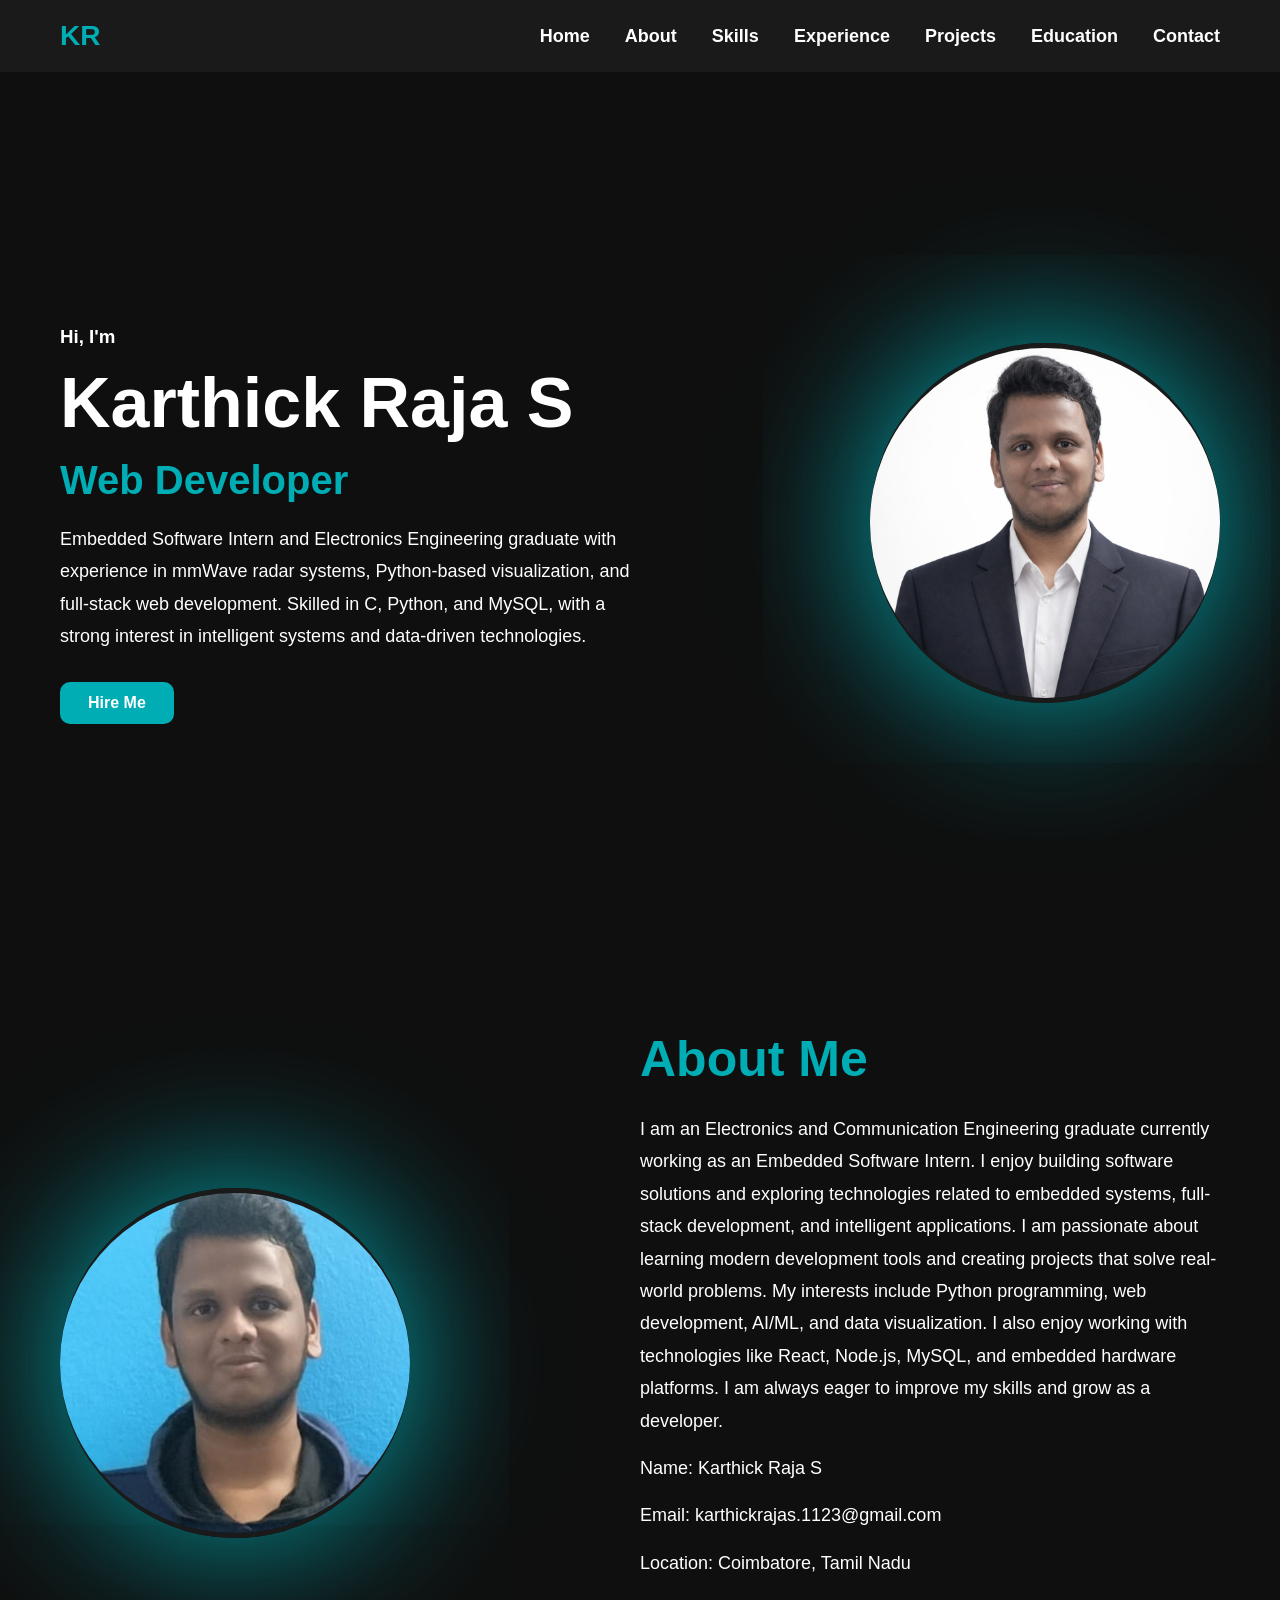
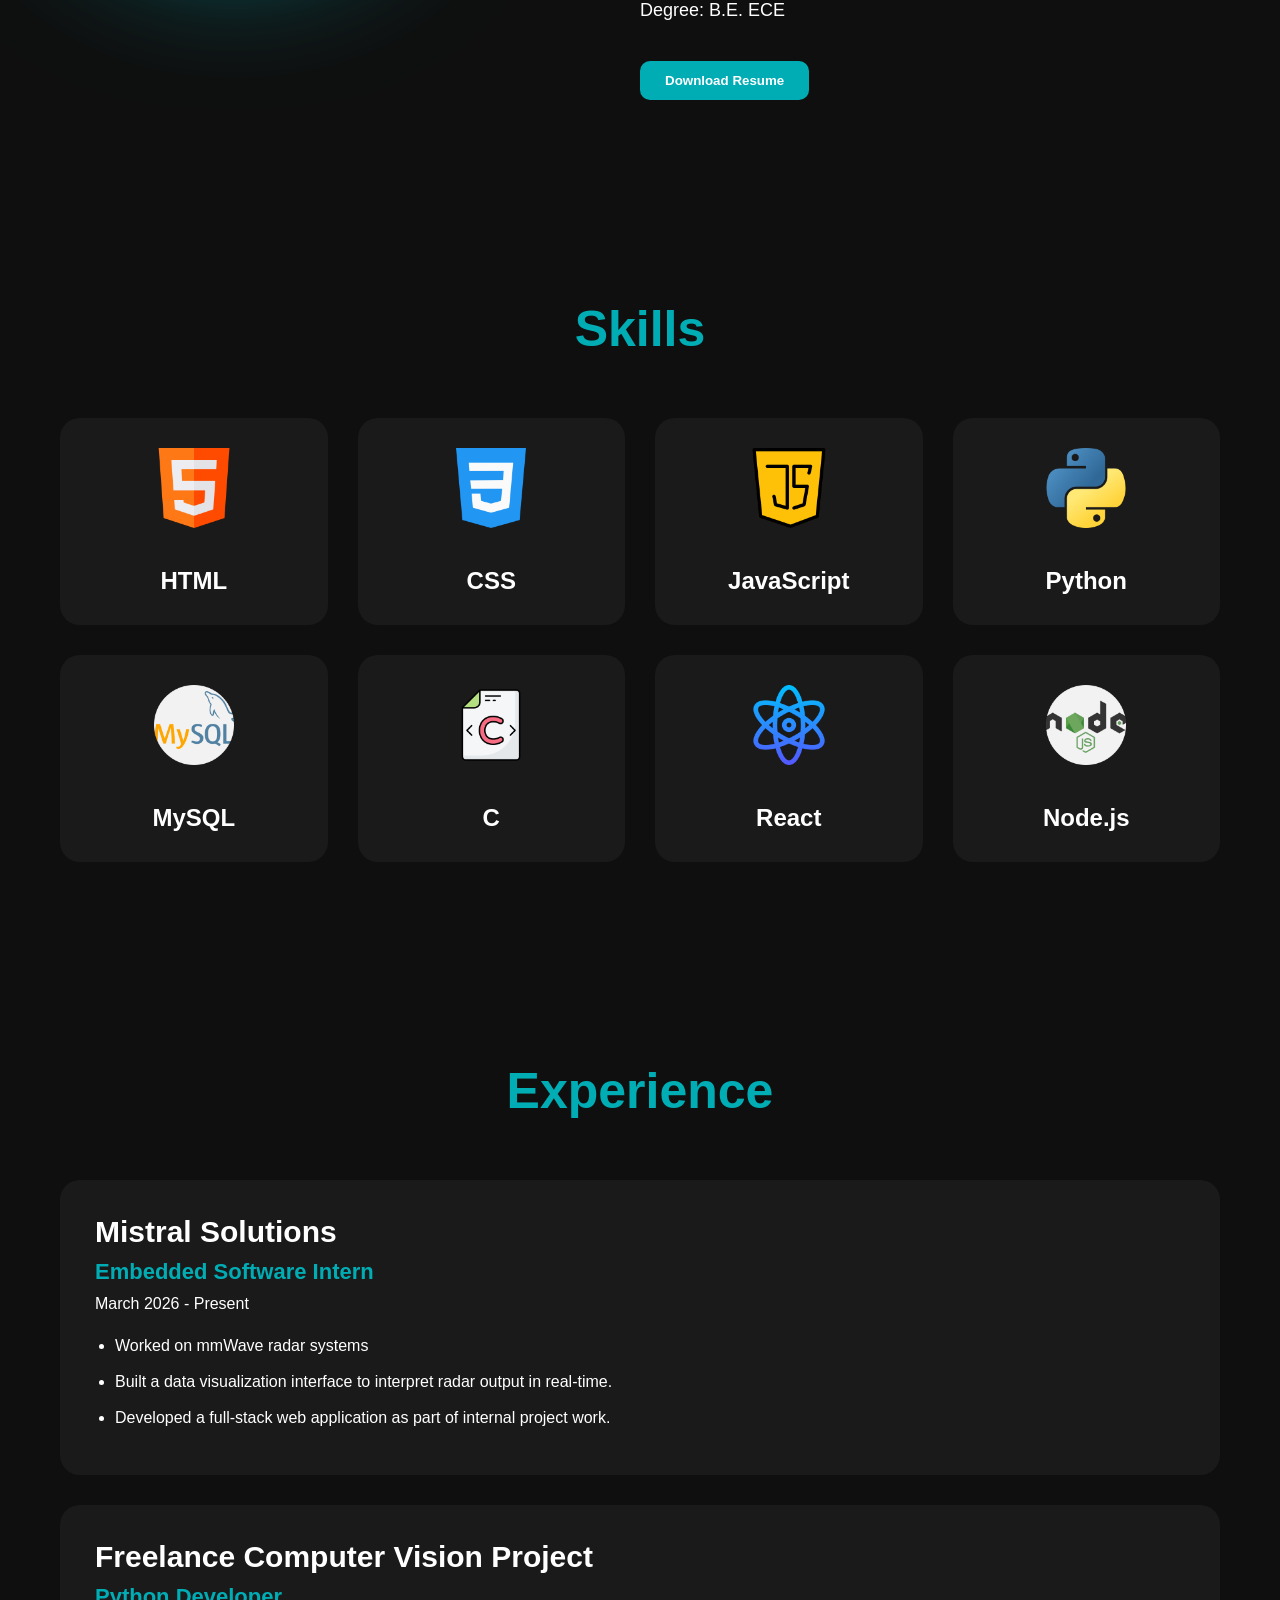
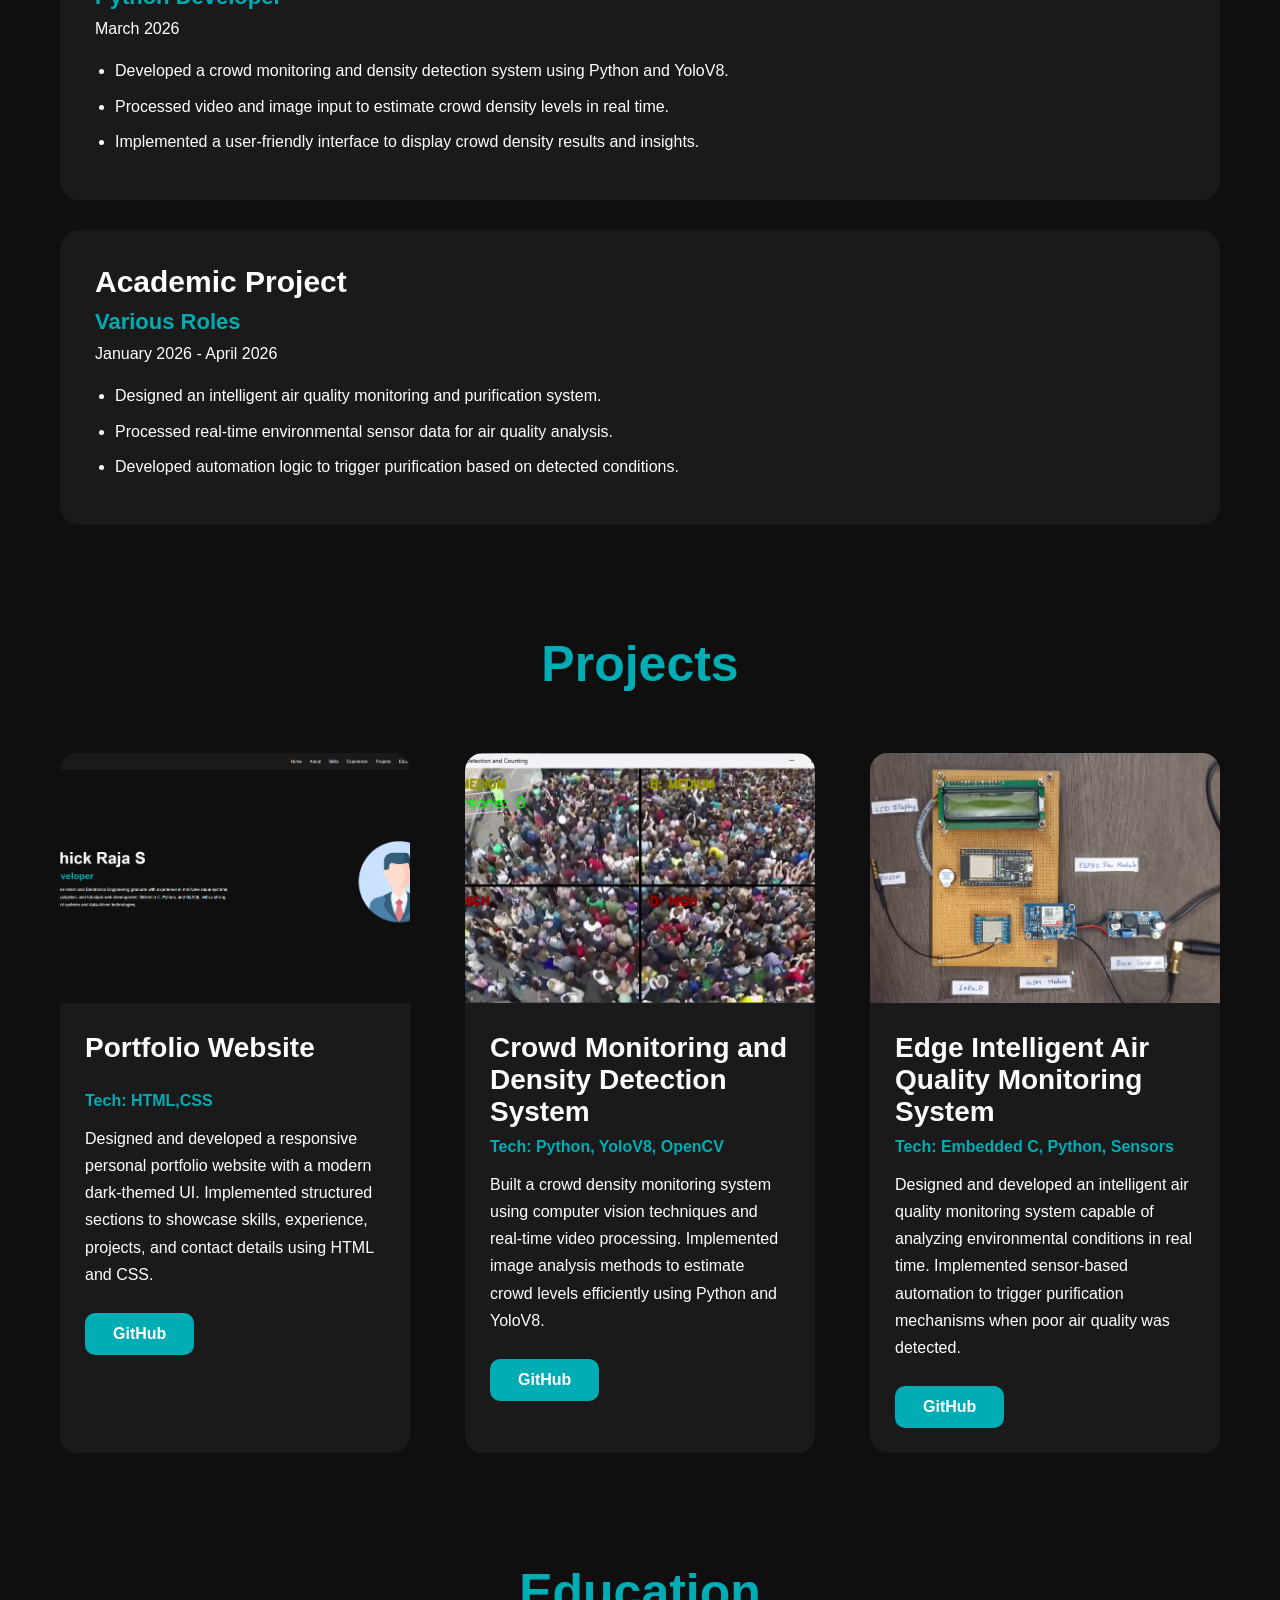
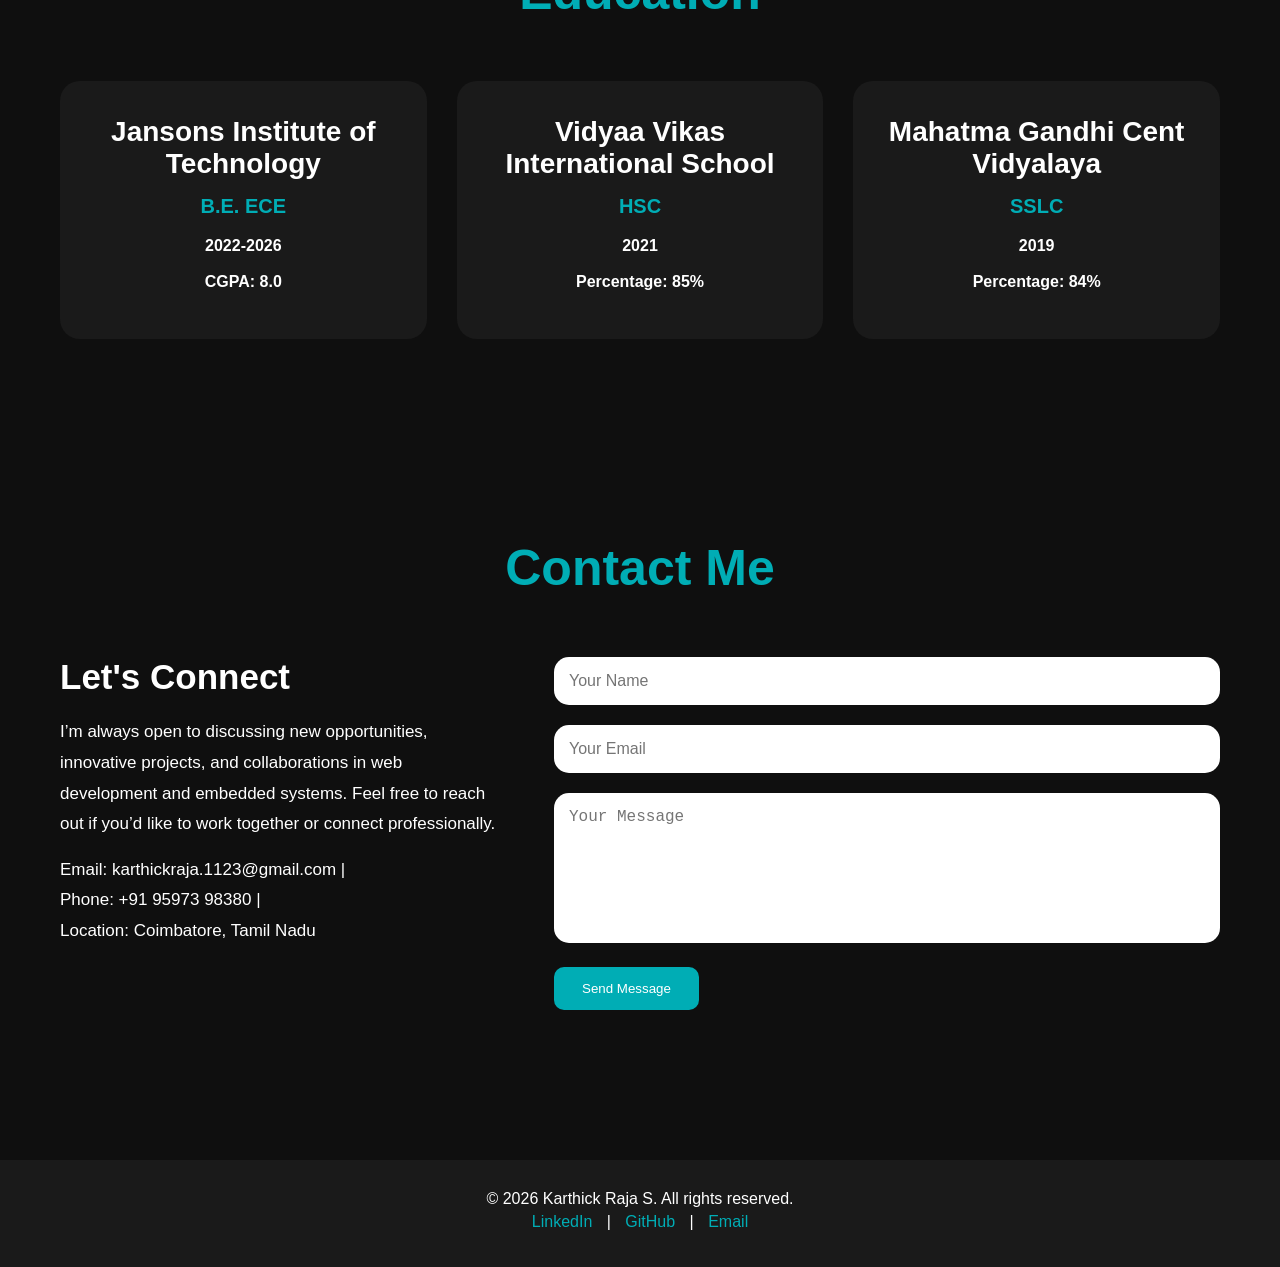
<file: index.html>
<!DOCTYPE html>
<html lang="en">
<head>
    <meta charset="UTF-8">
    <meta name="viewport" content="width=device-width, initial-scale=1.0">
    <title>KR Portfolio</title>
    <link rel="stylesheet" href="portstyle.css">
</head>
<body>
    <header>

        <nav class="navbar">

            <div class="logo"> KR </div>

            <div class="nav-links">

                <ul>

                    <li><a href="#home">Home</a></li>
                    <li><a href="#about">About</a></li>
                    <li><a href="#skills">Skills</a></li>
                    <li><a href="#exp">Experience</a></li>
                    <li><a href="#projects">Projects</a></li>
                    <li><a href="#education">Education</a></li>
                    <li><a href="#contact">Contact</a></li>

                </ul>
                
            </div>
        </nav>
    </header>

    <section class="hero" id="home">

        <div class="hero-content">

            <h3>Hi, I'm</h3>
            <h1>Karthick Raja S</h1>
            <h2>Web Developer</h2>

            <p>Embedded Software Intern and Electronics Engineering graduate with experience in mmWave radar systems, Python-based visualization, and full-stack web development. Skilled in C, Python, and MySQL, with a strong interest in intelligent systems and data-driven technologies.</p>
            
            <a href="#contact"><button>Hire Me</button></a>

        </div>

        <div class="hero-img">

            <img src="Images/Prof_img.jpg" alt="Hero Image">
        
        </div>

    </section>

    <section class="about" id="about">
        
        <div class="about-img">

            <img src="Images/my img.jpg" alt="About Image">
        
        </div>

        <div class="about-content">

            <h2>About Me</h2>

            <p>
                I am an Electronics and Communication Engineering graduate currently working as an Embedded Software Intern. 
                I enjoy building software solutions and exploring technologies related to embedded systems, full-stack development, and intelligent applications. 
                I am passionate about learning modern development tools and creating projects that solve real-world problems. 
                My interests include Python programming, web development, AI/ML, and data visualization. 
                I also enjoy working with technologies like React, Node.js, MySQL, and embedded hardware platforms. 
                I am always eager to improve my skills and grow as a developer.
            </p>

            <p>Name: Karthick Raja S</p>
            <p>Email: karthickrajas.1123@gmail.com</p>
            <p>Location: Coimbatore, Tamil Nadu</p>
            <p>Degree: B.E. ECE</p>

            <a href="KARTHICK RAJA S resume.pdf" target="_blank"><button>Download Resume</button></a>

        </div>

    </section>

    <section class="skills" id="skills">
        
        <h2>Skills</h2>
        
        <div class="skills-container">

            <div class="skill-card">
                <img src="Images/html.png">
                <h3>HTML</h3>
            </div>

            <div class="skill-card">
                <img src="Images/css-3.png">
                <h3>CSS</h3>
            </div>

            <div class="skill-card">
                <img src="Images/java-script.png">
                <h3>JavaScript</h3>
            </div>

            <div class="skill-card">
                <img src="Images/python.png">
                <h3>Python</h3>
            </div>

            <div class="skill-card">
                <img src="Images/mysql.png">
                <h3>MySQL</h3>
            </div>

            <div class="skill-card">
                <img src="Images/c-.png">
                <h3>C</h3>
            </div>

            <div class="skill-card">
                <img src="Images/atom.png">
                <h3>React</h3>
            </div>

            <div class="skill-card">
                <img src="Images/nodejs.png">
                <h3>Node.js</h3>
            </div>
        
        </div>
    
    </section>

    <section class="exp" id="exp">

        <h2>Experience</h2>

        <div class="exp-container">

            <div class="exp-card">

                <h3>Mistral Solutions</h3>
                <h4>Embedded Software Intern</h4>

                <p>March 2026 - Present</p>

                <ul>

                    <li> Worked on mmWave radar systems </li>
                    <li> Built a data visualization interface to interpret radar output in real-time. </li>
                    <li> Developed a full-stack web application  as part of internal project work. </li>

                </ul>

            </div>

            <div class="exp-card">

                <h3>Freelance Computer Vision Project</h3>
                <h4>Python Developer</h4>

                <p>March 2026</p>

                <ul>

                    <li>Developed a crowd monitoring and density detection system using Python and YoloV8.</li>
                    <li>Processed video and image input to estimate crowd density levels in real time.</li>
                    <li>Implemented a user-friendly interface to display crowd density results and insights.</li>
                
                </ul>

            </div>

            <div class="exp-card">

                <h3>Academic Project</h3>
                <h4>Various Roles</h4>

                <p>January 2026 - April 2026</p>

                <ul>

                    <li>Designed an intelligent air quality monitoring and purification system.</li>
                    <li>Processed real-time environmental sensor data for air quality analysis.</li>
                    <li>Developed automation logic to trigger purification based on detected conditions.</li>
                
                </ul>
                
            </div>
        </div>
        
    </section>

    <section class="projects" id="projects">

        <h2>Projects</h2>

        <div class="pro-container">

            <div class="pro-card">

                <img src="Images/Screenshot 2026-05-11 112523.png">

                <div class="pro-content">

                    <h3>Portfolio Website</h3>
                    <br>
                    <h4>Tech: HTML,CSS</h4>

                    <p>Designed and developed a responsive personal portfolio website with a modern dark-themed UI. Implemented structured sections to showcase skills, experience, projects, and contact details using HTML and CSS.</p>

                    <a href="https://github.com/Karthick-Raja-23/portfolio-website"><button>GitHub</button></a>

                </div>

            </div>

            <div class="pro-card">

                <img src="Images/Screenshot 2026-03-22 224528.png">

                <div class="pro-content">

                    <h3>Crowd Monitoring and Density Detection System</h3>

                    <h4>Tech: Python, YoloV8, OpenCV</h4>

                    <p>Built a crowd density monitoring system using computer vision techniques and real-time video processing. Implemented image analysis methods to estimate crowd levels efficiently using Python and YoloV8.</p>

                    <a href="https://github.com/Karthick-Raja-23/crowd-monitoring-system"><button>GitHub</button></a>

                </div>

            </div>

            <div class="pro-card">
                
                <img src="Images/AQMS.jpeg">

                <div class="pro-content">

                    <h3>Edge Intelligent Air Quality Monitoring System</h3>

                    <h4>Tech: Embedded C, Python, Sensors</h4>

                    <p>Designed and developed an intelligent air quality monitoring system capable of analyzing environmental conditions in real time. Implemented sensor-based automation to trigger purification mechanisms when poor air quality was detected.</p>

                    <a href="https://github.com/Karthick-Raja-23" ><button>GitHub</button></a>

                </div>

            </div>

        </div>
    </section>

    <section class="education" id="education">

        <h2>Education</h2>

        <div class="edu-container">

            <div class="edu-card">

                <h3>Jansons Institute of Technology</h3>
                <h4>B.E. ECE</h4>
                <p>2022-2026</p>
                <p>CGPA: 8.0</p>

            </div>

            <div class="edu-card">

                <h3>Vidyaa Vikas International School</h3>
                <h4>HSC</h4>
                <p>2021</p>
                <p>Percentage: 85%</p>
                
            </div>

            <div class="edu-card">

                <h3>Mahatma Gandhi Cent Vidyalaya</h3>
                <h4>SSLC</h4>
                <p>2019</p>
                <p>Percentage: 84%</p>
                
            </div>

        </div>

    </section>

    <section class="contact" id="contact">

        <h2>Contact Me</h2>

        <div class="con-container">
                    
            <div class="con-info">

                <h3>Let's Connect</h3>

                <p>I’m always open to discussing new opportunities, innovative projects, and collaborations in web development and embedded systems. Feel free to reach out if you’d like to work together or connect professionally.</p>

                <p>

                    Email: karthickraja.1123@gmail.com |
                    <br>
                    Phone: +91 95973 98380 |
                    <br>
                    Location: Coimbatore, Tamil Nadu

                </p>

            </div>

            <div class="con-form">

                <input type="text" placeholder="Your Name">

                <input type="email" placeholder="Your Email">

                <textarea placeholder="Your Message"></textarea>

                <a href="mailto:karthickr983@gmail.com"><button>Send Message</button></a>

            </div>

        </div>

    </section>

    <footer>

        <p>&copy; 2026 Karthick Raja S. All rights reserved.</p>
        <p>
            <a href="http://www.linkedin.com/in/karthick-raja-s-83850025a">LinkedIn</a> |
            <a href="https://github.com/Karthick-Raja-23">GitHub</a> |
            <a href="mailto:karthickraja.1123@gmail.com ">Email</a>
        </p>

    </footer>
    
</body>
</html>
</file>
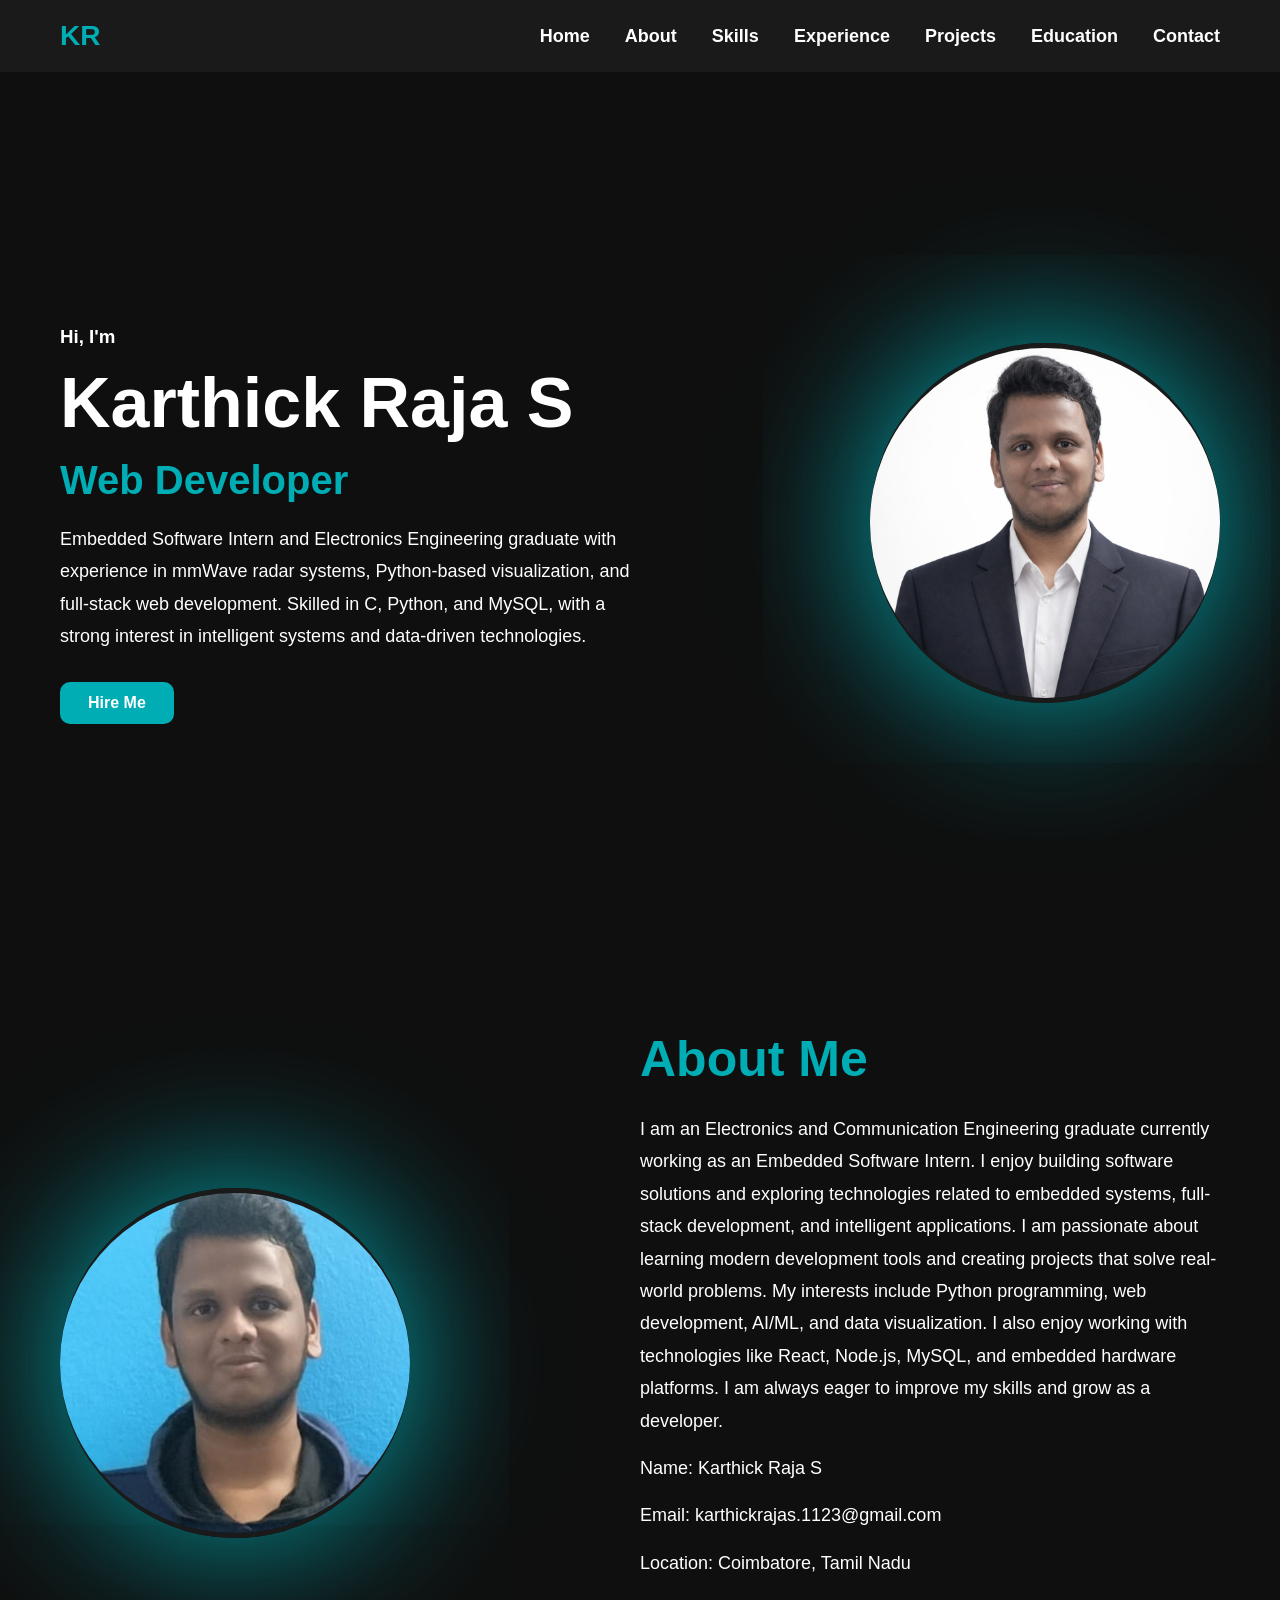
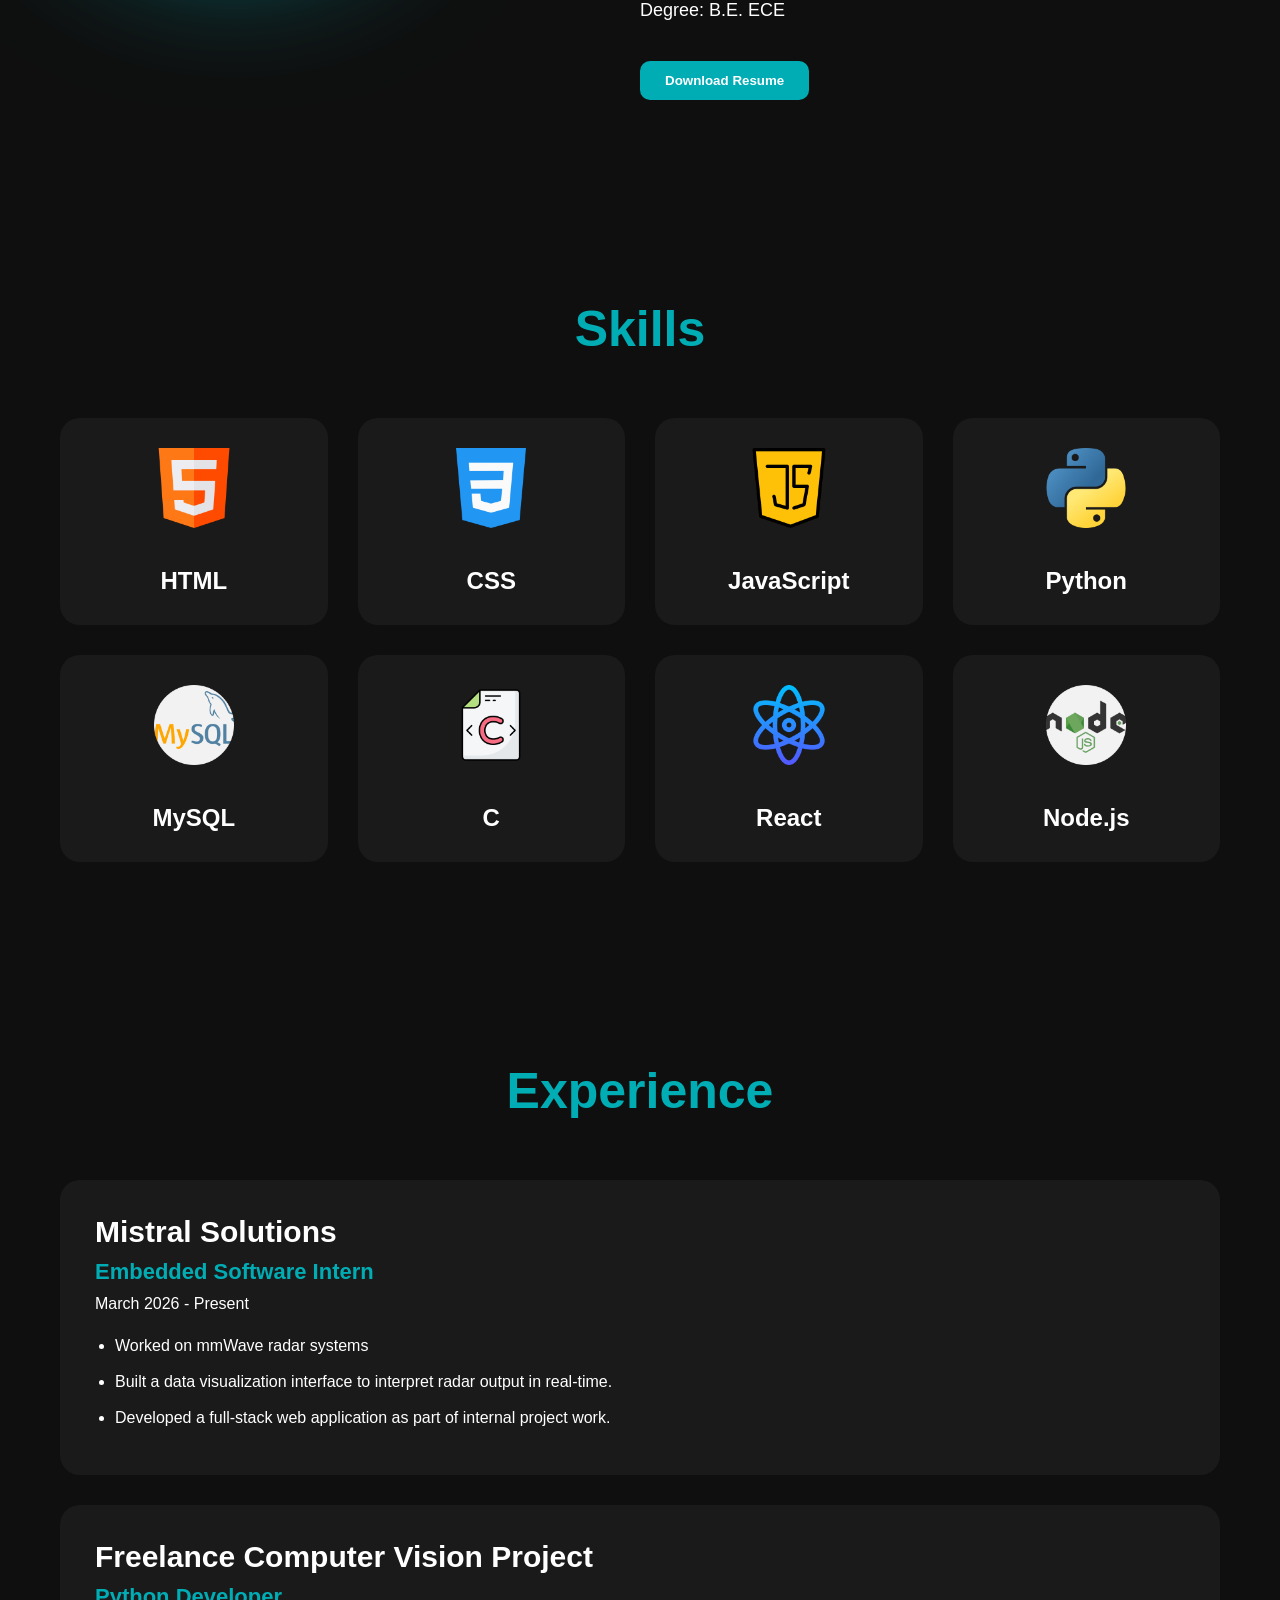
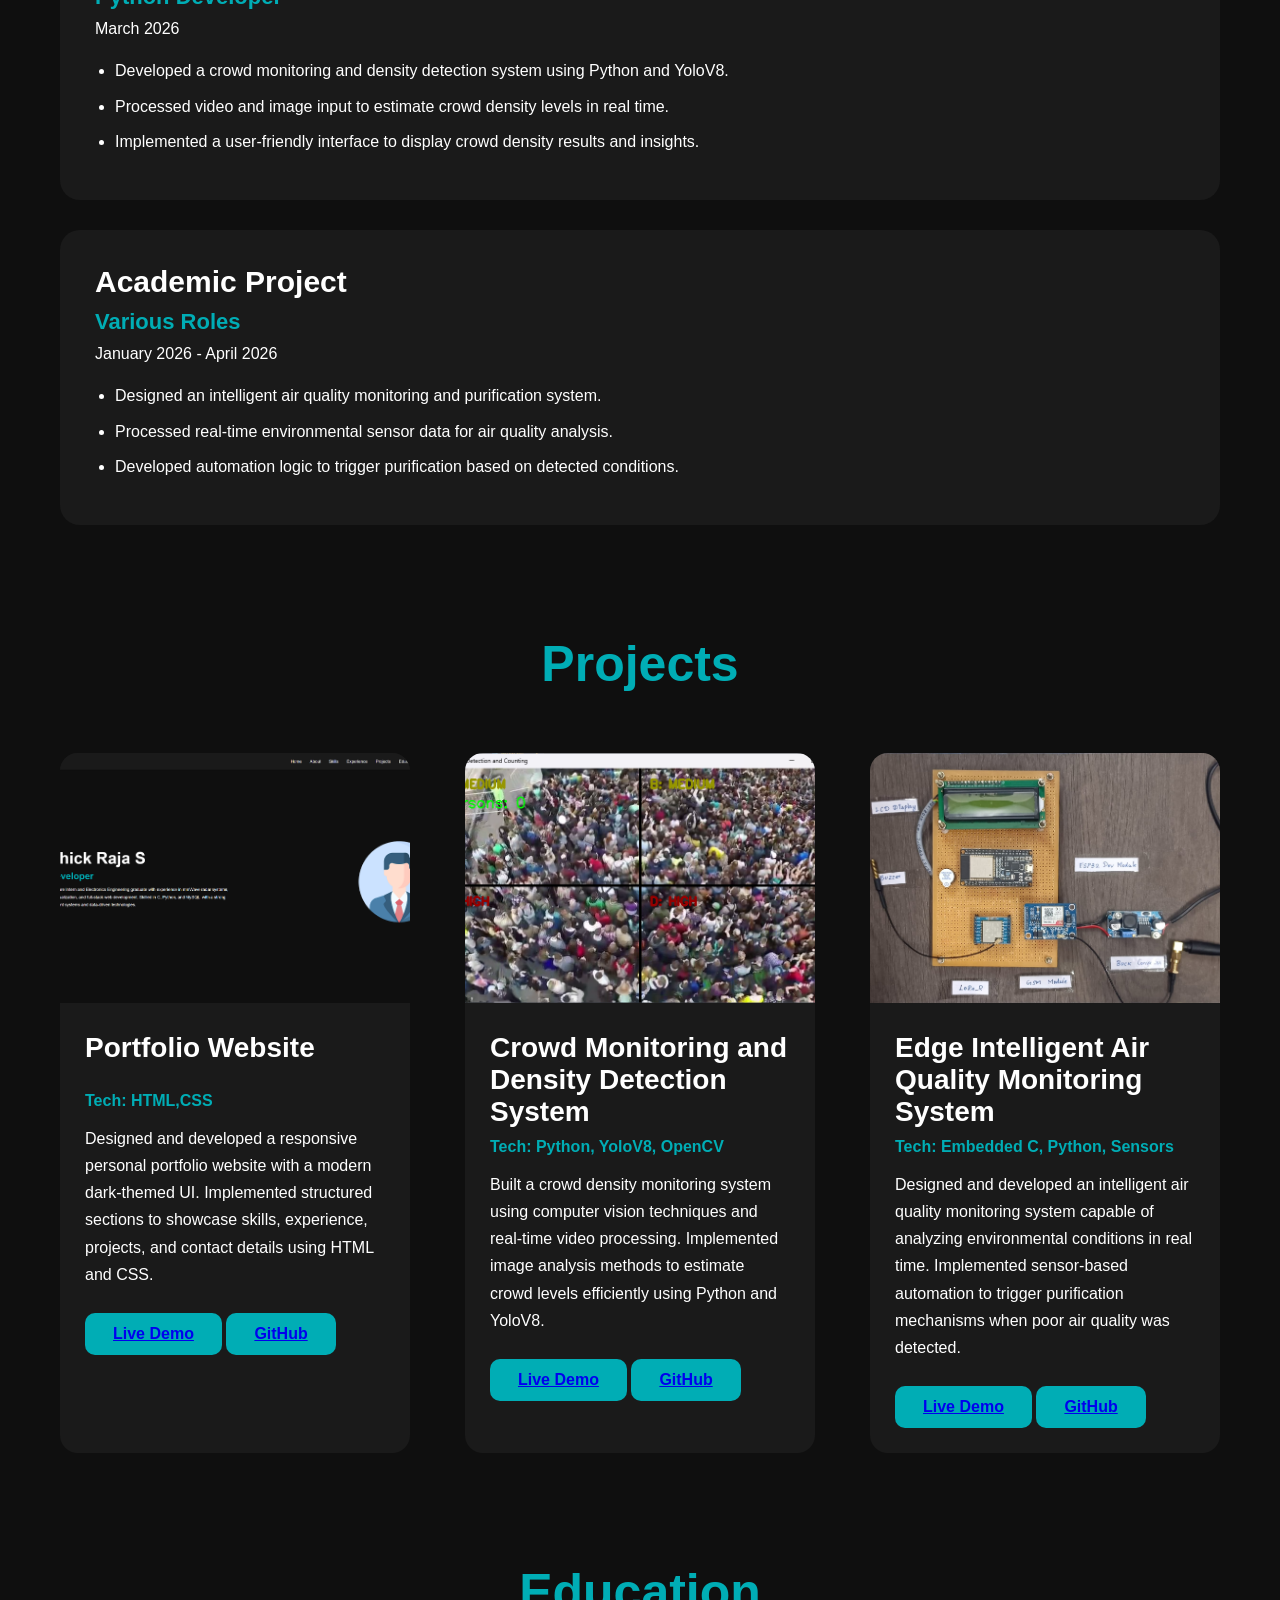
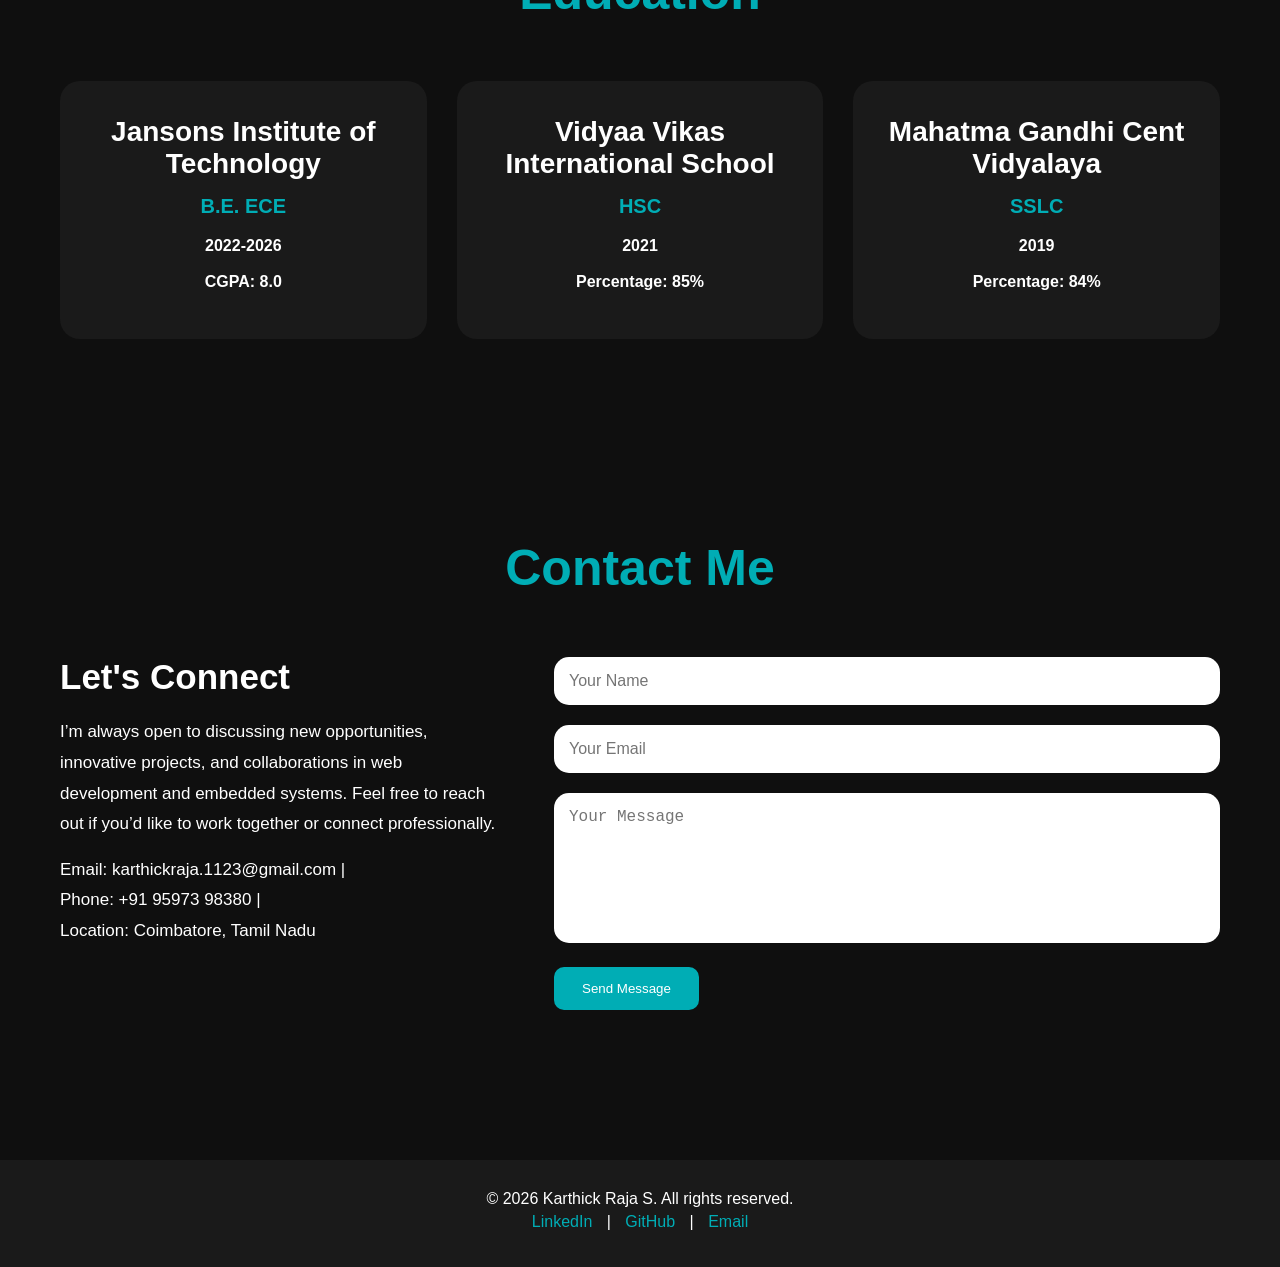
<file: portfolio.html>
<!DOCTYPE html>
<html lang="en">
<head>
    <meta charset="UTF-8">
    <meta name="viewport" content="width=device-width, initial-scale=1.0">
    <title>KR Portfolio</title>
    <link rel="stylesheet" href="portstyle.css">
</head>
<body>
    <header>

        <nav class="navbar">

            <div class="logo"> KR </div>

            <div class="nav-links">

                <ul>

                    <li><a href="#home">Home</a></li>
                    <li><a href="#about">About</a></li>
                    <li><a href="#skills">Skills</a></li>
                    <li><a href="#exp">Experience</a></li>
                    <li><a href="#projects">Projects</a></li>
                    <li><a href="#education">Education</a></li>
                    <li><a href="#contact">Contact</a></li>

                </ul>
                
            </div>
        </nav>
    </header>

    <section class="hero" id="home">

        <div class="hero-content">

            <h3>Hi, I'm</h3>
            <h1>Karthick Raja S</h1>
            <h2>Web Developer</h2>

            <p>Embedded Software Intern and Electronics Engineering graduate with experience in mmWave radar systems, Python-based visualization, and full-stack web development. Skilled in C, Python, and MySQL, with a strong interest in intelligent systems and data-driven technologies.</p>
            
            <button>Hire Me</button>

        </div>

        <div class="hero-img">

            <img src="Images/Prof_img.jpg" alt="Hero Image">
        
        </div>

    </section>

    <section class="about" id="about">
        
        <div class="about-img">

            <img src="Images/my img.jpg" alt="About Image">
        
        </div>

        <div class="about-content">

            <h2>About Me</h2>

            <p>
                I am an Electronics and Communication Engineering graduate currently working as an Embedded Software Intern. 
                I enjoy building software solutions and exploring technologies related to embedded systems, full-stack development, and intelligent applications. 
                I am passionate about learning modern development tools and creating projects that solve real-world problems. 
                My interests include Python programming, web development, AI/ML, and data visualization. 
                I also enjoy working with technologies like React, Node.js, MySQL, and embedded hardware platforms. 
                I am always eager to improve my skills and grow as a developer.
            </p>

            <p>Name: Karthick Raja S</p>
            <p>Email: karthickrajas.1123@gmail.com</p>
            <p>Location: Coimbatore, Tamil Nadu</p>
            <p>Degree: B.E. ECE</p>

            <button>Download Resume</button>

        </div>

    </section>

    <section class="skills" id="skills">
        
        <h2>Skills</h2>
        
        <div class="skills-container">

            <div class="skill-card">
                <img src="Images/html.png">
                <h3>HTML</h3>
            </div>

            <div class="skill-card">
                <img src="Images/css-3.png">
                <h3>CSS</h3>
            </div>

            <div class="skill-card">
                <img src="Images/java-script.png">
                <h3>JavaScript</h3>
            </div>

            <div class="skill-card">
                <img src="Images/python.png">
                <h3>Python</h3>
            </div>

            <div class="skill-card">
                <img src="Images/mysql.png">
                <h3>MySQL</h3>
            </div>

            <div class="skill-card">
                <img src="Images/c-.png">
                <h3>C</h3>
            </div>

            <div class="skill-card">
                <img src="Images/atom.png">
                <h3>React</h3>
            </div>

            <div class="skill-card">
                <img src="Images/nodejs.png">
                <h3>Node.js</h3>
            </div>
        
        </div>
    
    </section>

    <section class="exp" id="exp">

        <h2>Experience</h2>

        <div class="exp-container">

            <div class="exp-card">

                <h3>Mistral Solutions</h3>
                <h4>Embedded Software Intern</h4>

                <p>March 2026 - Present</p>

                <ul>

                    <li> Worked on mmWave radar systems </li>
                    <li> Built a data visualization interface to interpret radar output in real-time. </li>
                    <li> Developed a full-stack web application  as part of internal project work. </li>

                </ul>

            </div>

            <div class="exp-card">

                <h3>Freelance Computer Vision Project</h3>
                <h4>Python Developer</h4>

                <p>March 2026</p>

                <ul>

                    <li>Developed a crowd monitoring and density detection system using Python and YoloV8.</li>
                    <li>Processed video and image input to estimate crowd density levels in real time.</li>
                    <li>Implemented a user-friendly interface to display crowd density results and insights.</li>
                
                </ul>

            </div>

            <div class="exp-card">

                <h3>Academic Project</h3>
                <h4>Various Roles</h4>

                <p>January 2026 - April 2026</p>

                <ul>

                    <li>Designed an intelligent air quality monitoring and purification system.</li>
                    <li>Processed real-time environmental sensor data for air quality analysis.</li>
                    <li>Developed automation logic to trigger purification based on detected conditions.</li>
                
                </ul>
                
            </div>
        </div>
        
    </section>

    <section class="projects" id="projects">

        <h2>Projects</h2>

        <div class="pro-container">

            <div class="pro-card">

                <img src="Images/Screenshot 2026-05-11 112523.png">

                <div class="pro-content">

                    <h3>Portfolio Website</h3>
                    <br>
                    <h4>Tech: HTML,CSS</h4>

                    <p>Designed and developed a responsive personal portfolio website with a modern dark-themed UI. Implemented structured sections to showcase skills, experience, projects, and contact details using HTML and CSS.</p>

                    <button><a href="#">Live Demo</a></button>
                    <button><a href="#">GitHub</a></button>

                </div>

            </div>

            <div class="pro-card">

                <img src="Images/Screenshot 2026-03-22 224528.png">

                <div class="pro-content">

                    <h3>Crowd Monitoring and Density Detection System</h3>

                    <h4>Tech: Python, YoloV8, OpenCV</h4>

                    <p>Built a crowd density monitoring system using computer vision techniques and real-time video processing. Implemented image analysis methods to estimate crowd levels efficiently using Python and YoloV8.</p>

                    <button><a href="#">Live Demo</a></button>
                    <button><a href="#">GitHub</a></button>

                </div>

            </div>

            <div class="pro-card">
                
                <img src="Images/AQMS.jpeg">

                <div class="pro-content">

                    <h3>Edge Intelligent Air Quality Monitoring System</h3>

                    <h4>Tech: Embedded C, Python, Sensors</h4>

                    <p>Designed and developed an intelligent air quality monitoring system capable of analyzing environmental conditions in real time. Implemented sensor-based automation to trigger purification mechanisms when poor air quality was detected.</p>

                    <button><a href="#">Live Demo</a></button>
                    <button><a href="#">GitHub</a></button>

                </div>

            </div>

        </div>
    </section>

    <section class="education" id="education">

        <h2>Education</h2>

        <div class="edu-container">

            <div class="edu-card">

                <h3>Jansons Institute of Technology</h3>
                <h4>B.E. ECE</h4>
                <p>2022-2026</p>
                <p>CGPA: 8.0</p>

            </div>

            <div class="edu-card">

                <h3>Vidyaa Vikas International School</h3>
                <h4>HSC</h4>
                <p>2021</p>
                <p>Percentage: 85%</p>
                
            </div>

            <div class="edu-card">

                <h3>Mahatma Gandhi Cent Vidyalaya</h3>
                <h4>SSLC</h4>
                <p>2019</p>
                <p>Percentage: 84%</p>
                
            </div>

        </div>

    </section>

    <section class="contact" id="contact">

        <h2>Contact Me</h2>

        <div class="con-container">
                    
            <div class="con-info">

                <h3>Let's Connect</h3>

                <p>I’m always open to discussing new opportunities, innovative projects, and collaborations in web development and embedded systems. Feel free to reach out if you’d like to work together or connect professionally.</p>

                <p>

                    Email: karthickraja.1123@gmail.com |
                    <br>
                    Phone: +91 95973 98380 |
                    <br>
                    Location: Coimbatore, Tamil Nadu

                </p>

            </div>

            <div class="con-form">

                <input type="text" placeholder="Your Name">

                <input type="email" placeholder="Your Email">

                <textarea placeholder="Your Message"></textarea>

                <button>Send Message</button>

            </div>

        </div>

    </section>

    <footer>

        <p>&copy; 2026 Karthick Raja S. All rights reserved.</p>
        <p>
            <a href="http://www.linkedin.com/in/karthick-raja-s-83850025a">LinkedIn</a> |
            <a href="https://github.com/Karthick-Raja-23">GitHub</a> |
            <a href="mailto:karthickraja.1123@gmail.com ">Email</a>
        </p>

    </footer>
    
</body>
</html>
</file>
<file: portstyle.css>
*{
    margin: 0;
    padding: 0;
    box-sizing: border-box;
}

html{
    scroll-behavior: smooth;
}

body{
    background-color: #0f0f0f;
    color: white;
    font-family: Arial, Helvetica, sans-serif;
}

.navbar{
    display: flex;
    justify-content: space-between;
    position: fixed;
    top: 0;
    left: 0;
    width: 100%;
    z-index: 1000;
    align-items: center;
    padding: 20px 60px;
    background-color: #1a1a1a;
}

.logo{
    font-size: 28px;
    color: #00adb5;
    font-weight: bold;
}

.nav-links ul{
    font-weight: bold;
    display: flex;
    list-style: none;
    gap: 35px;
}

.nav-links a{
    text-decoration: none;
    color: white;
    font-size: 18px;
    transition: 0.3s;
}

.nav-links a:hover{
    color: #00adb5;
}

.hero{
    display: flex;
    justify-content: space-between;
    align-items: center;
    padding: 80px 60px;
    margin-top: 120px;
    min-height: 90vh;
}

.hero-content{
    width: 50%;
}

.hero-content h1{
    font-size: 70px;
    margin: 15px 0;
}

.hero-content h2{
    font-size: 40px;
    color: #00adb5;
}

.hero-content p{
    margin-top: 20px;
    line-height: 1.8;
    font-size: 18px;
}

.hero-content button{
    margin-top: 30px;
    padding: 12px 28px;
    border: none;
    background-color: #00adb5;
    color: white;
    font-size: 16px;
    font-weight: bold;
    border-radius: 10px;
    cursor: pointer;
    transition: 0.3s;
}

.hero-content button:hover{
    transform: scale(1.05);
    color: #0f0f0f;
}

.hero-img img{
    width: 350px;
    height: auto;
    border-radius: 50%;
    border-top: #1a1a1a 5px solid;
    border-bottom: #1a1a1a 5px solid;
    box-shadow: 0px 0px 150px #00adb5;
}

.about {
    display: flex;
    justify-content: space-between;
    align-items: center;
    padding: 100px 60px;
    gap : 60px;
}

.about-img{
    width: auto;
}

.about-img img{
    width: 350px;
    max-width: 100%;
    aspect-ratio: 1/1;
    object-fit: cover;
    border-radius: 50%;
    border-top: #1a1a1a 5px solid;
    border-bottom: #1a1a1a 5px solid;
    box-shadow: 0px 0px 150px #00adb5;
}

.about-content{
    width: 50%;
}

.about-content h2{
    font-size: 50px;
    margin-bottom: 25px;
    color: #00adb5;
}

.about-content p{
    font-size: 18px;
    line-height: 1.8;
    margin-bottom: 15px;
}

.about-content button{
    margin-top: 20px;
    padding: 12px 25px;
    background-color: #00adb5;
    color: white;
    font-weight: bold;
    border: none;
    border-radius: 10px;
    cursor: pointer;
    transition: 0.3s;
}

.about-content button:hover{
    transform: scale(1.05);
    color: #0f0f0f;
}

.skills{
    padding: 100px 60px;
}

.skills h2{
    text-align: center;
    font-size: 50px;
    color: #00adb5;
    margin-bottom: 60px;
}

.skills-container{
    display: grid;
    grid-template-columns: repeat(4, 1fr); 
    /* 4 columns, each taking equal space (1fraction) (eg: 4 columns in 100% width, each column will be 25%) */
    gap: 30px;
}

.skill-card{
    background-color: #1a1a1a;
    padding: 30px;
    border-radius: 20px;
    text-align: center;
    transition: 0.3s;
}

.skill-card h3{
    margin-top: 15px;
    font-size: 24px;
}

.skill-card img{
    width: 80px;
    margin-bottom: 20px;
}

.skill-card:hover{
    transform: translateY(-20px);
    color: #00adb5;
    box-shadow: ghostwhite 0px 0px 15px;
}

.exp{
    padding: 100px 60px;
}

 .exp h2{
    text-align: center;
    font-size: 50px;
    color: #00adb5;
    margin-bottom: 60px;
 }

 .exp-container{
    display: flex;
    flex-direction: column;
    gap: 30px;
 }

 .exp-card{
    background-color: #1a1a1a;
    padding: 35px;
    border-radius: 20px;
    transition: 0.3s;
 }

 .exp-card:hover{
    transform: translateY(-20px);
    color: #00adb5;
    box-shadow: ghostwhite 0px 0px 15px;
 }

 .exp h3{
    font-size: 30px;
    margin-bottom: 10px;
 }

 .exp h4{
    font-size: 22px;
    color: #00adb5;
    margin-bottom: 10px;
 }

 .exp p{
    margin-bottom: 20px;
    font-size: 16px;
 }

 .exp ul{
    padding-left: 20px;
 }

 .exp li{
    margin-bottom: 10px;
    line-height: 1.6;
 }

 .projects{
    padding: 10px 60px;
 }

 .projects h2{
    text-align: center;
    font-size: 50px;
    color: #00adb5;
    margin-bottom: 60px;
 }

 .pro-container{
    display: grid;
    grid-template-columns: repeat(3,1fr);
    gap: 55px;
 }

 .pro-card{
    background-color: #1a1a1a;
    border-radius: 18px;
    overflow: hidden;
    transition: 0.3s;
 }

 .pro-card:hover{
    transform: translateY(-20px);
    color: #00adb5;
    box-shadow: ghostwhite 0px 0px 15px;
 }

.pro-card img{
    width: 100%;
    height: 250px;
    object-fit: cover;
}

.pro-content{
    padding: 25px;
}

.pro-card h3{
    font-size: 28px;
    margin-bottom: 10px;
}

.pro-card h4{
    color: #00adb5;
    margin-bottom: 15px;
}

.pro-card p{
    line-height: 1.7;
    margin-bottom: 25px;
}

.pro-card button{
    padding: 12px 28px;
    border: none;
    background-color: #00adb5;
    color: white;
    font-size: 16px;
    cursor: pointer;
    text-decoration: none;
    font-weight: bold;
    border-radius: 10px;
    transition: 0.3s;
}

.pro-card button:hover{
    transform: scale(1.10);
    color: #0f0f0f;
}

.education{
    padding: 100px 60px;
}
.education h2{
    text-align: center;
    font-size: 50px;
    color: #00adb5;
    margin-bottom: 60px;
}

.edu-container{
    display: grid;
    grid-template-columns: repeat(3, 1fr);
    gap: 30px;
}

.edu-card{
    background-color: #1a1a1a;
    padding: 35px;
    border-radius: 20px;
    transition: 0.3s;
    text-align: center;
}

.edu-card:hover{
    transform: translateY(-15px);
    color: #00adb5;
    box-shadow: ghostwhite 0px 0px 15px;
}

.edu-card h3{
    font-size: 28px;
    margin-bottom: 15px;
}

.edu-card h4{
    font-size: 20px;
    color: #00adb5;
    margin-bottom: 15px;
}

.edu-card p{
    font-size: 16px;
    margin-bottom: 10px;
    line-height: 1.6;
    font-weight: bold;
}

footer{
    background-color: #1a1a1a;
}

.contact{
    padding: 100px 60px;
}

.contact h2{
    text-align: center;
    font-size: 50px;
    color: #00adb5;
    margin-bottom: 60px;
}

.con-container{
    display: flex;
    justify-content: space-between;
    gap: 50px;
}

.con-info{
    width: 40%;
}

.con-form{
    width: 60%;
}

.con-info h3{
    font-size: 35px;
    margin-bottom: 20px;
}

.con-info p{
    line-height: 1.8;
    margin-bottom: 15px;
    font-size: 17px;
}

.con-form input, textarea{
    width: 100%;
    padding: 15px;
    margin-bottom: 20px;
    border: none;
    border-radius: 15px;
    color: black;
    font-size: 16px;
}

textarea{
    height: 150px;
    resize: none;
}

.con-form button{
    padding: 14px 28px;
    background-color: #00adb5;
    color: white;
    border: none;
    border-radius: 10px;
    cursor: pointer;
    transition: 0.3s;
}

.con-form button:hover{
    transform: scale(1.05);
    color: #0f0f0f;
}

footer{
    text-align: center;
    padding: 30px;
    background-color: #1a1a1a;
    margin-top: 50px;
}

footer a{
    color: #00adb5;
    text-decoration: none;
    line-height: 1.8;
    margin: 0 10px;
}

.skill-card, .exp-card, .pro-container, .edu-container :hover{
    cursor: pointer;
}


@media screen and (max-width: 992px) {

    .navbar{
        flex-direction: column;
        gap: 20px;
    }

    .nav-links ul{
        flex-wrap: wrap;
        justify-content: center;
    }

    .hero{
        flex-direction: column-reverse;
        text-align: center;
        padding: 60px 30px;
    }

    .hero-content, .hero-img{
        width: 100%;
    }

    .hero-content h1{
        font-size: 50px;
    }

    .hero-content h2{
        font-size: 30px;
    }

    .hero-img img{
        width: 250px;
        margin-bottom: 30px;
    }

    .about{
        flex-direction: column;
        text-align: center;
    }

    .about-img, .about-content{
        width: 100%;
    }

    .about-img img{
        width: 250px;
        margin-bottom: 30px;
    }

    .skills-container{
        grid-template-columns: repeat(2, 1fr);
    }

    .exp-container{
        flex-direction: column;
    }

    .pro-container{
        grid-template-columns: 1fr;
    }

    .edu-container{
        grid-template-columns: 1fr;
    }

    .con-container{
        flex-direction: column;
    }

    .con-form, .con-info{
        width: 100%;
    }

}

@media screen and (max-width: 600px) {
    
    h2{
        font-size: 38px;
    }

    .navbar{
        padding: 20px;
    }

    .hero, .about, .skills, .exp, .projects, .education, .contact{
        padding: 70px 20px;
    }

    .skills-container{
        grid-template-columns: 1fr;
    }

    .hero-content h1{
        font-size: 40px;
    }

    .hero-content h2{
        font-size: 24px; 
    }

    .pro-card img{
        height: 200px;
    }
}
</file>
